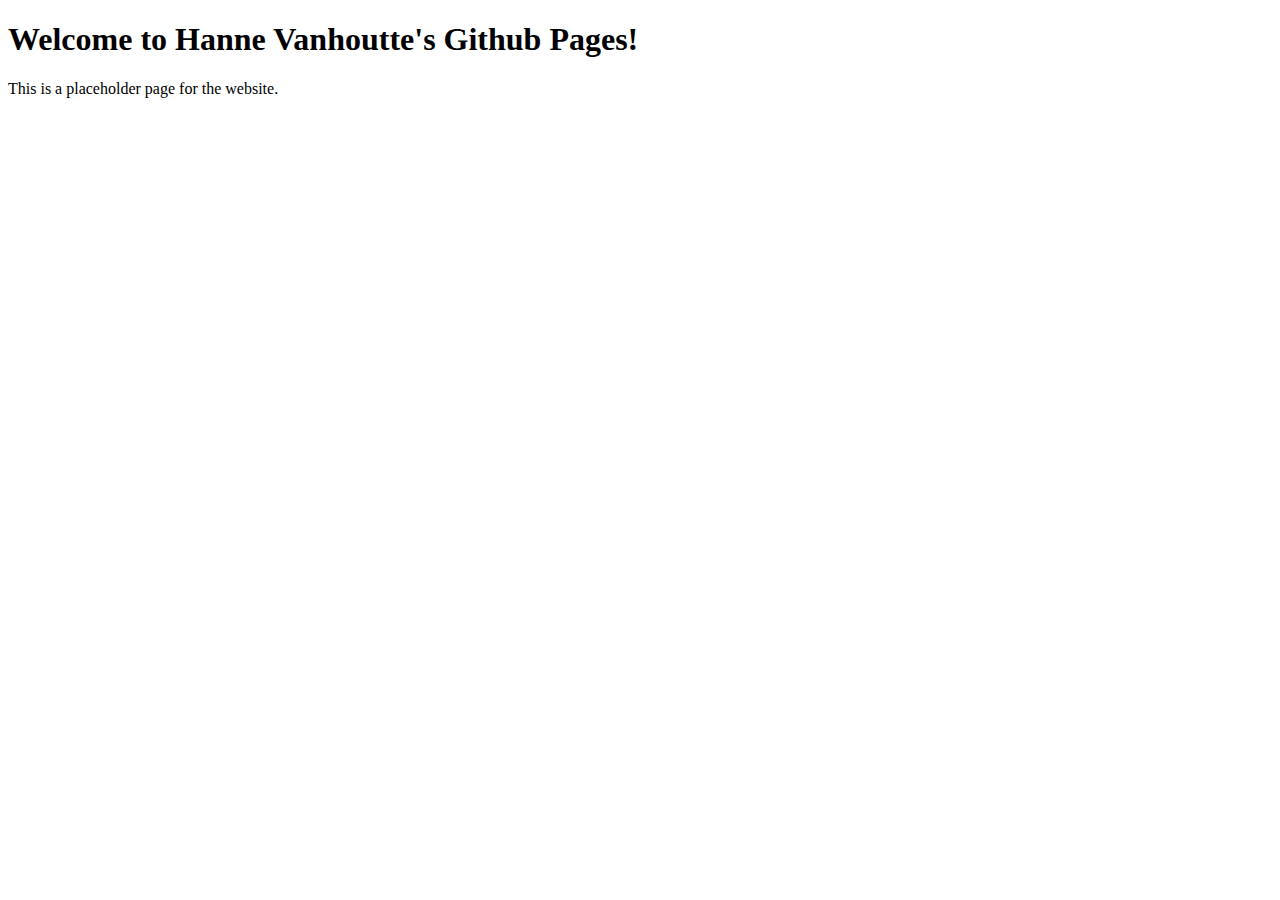
<file: index.html>
<!DOCTYPE html>
<html lang="en">
<head>
    <meta charset="UTF-8">
    <meta name="viewport" content="width=device-width, initial-scale=1.0">
    <title>Hanne Vanhoutte -  Github Pages</title>
</head>
<body>
    <h1>Welcome to Hanne Vanhoutte's Github Pages!</h1>
    <p>This is a placeholder page for the website.</p>
</body>
</html>
</file>
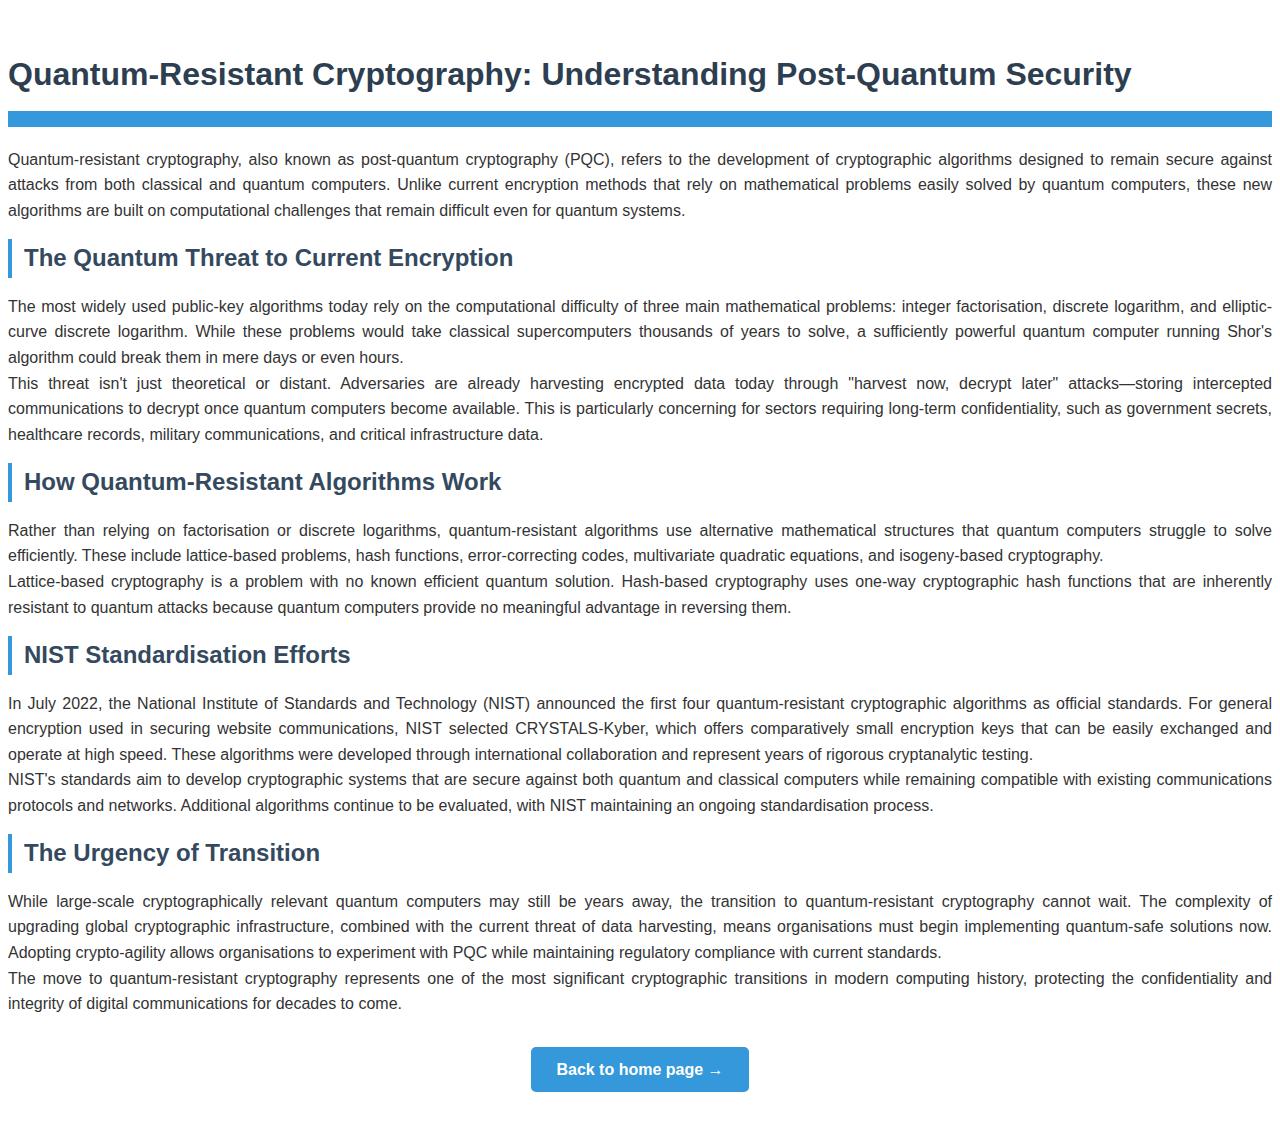
<file: blog.html>
<!DOCTYPE html>
<html lang="en">
<head>
    <meta charset="UTF-8">
    <meta name="viewport" content="width=device-width, initial-scale=1.0">
    <title>Hanne Vanhoutte -  Github Pages</title>
    <link rel="stylesheet" href="style.css">
</head>
<body>
<section>
  <h1>Quantum-Resistant Cryptography: Understanding Post-Quantum Security</h1>

  <p>
    Quantum-resistant cryptography, also known as post-quantum cryptography (PQC), refers to the development of cryptographic algorithms designed to remain secure against attacks from both classical and quantum computers. Unlike current encryption methods that rely on mathematical problems easily solved by quantum computers, these new algorithms are built on computational challenges that remain difficult even for quantum systems.<br>
  </p>

  <h2>The Quantum Threat to Current Encryption</h2>
  <p>
    The most widely used public-key algorithms today rely on the computational difficulty of three main mathematical problems: integer factorisation, discrete logarithm, and elliptic-curve discrete logarithm. While these problems would take classical supercomputers thousands of years to solve, a sufficiently powerful quantum computer running Shor's algorithm could break them in mere days or even hours.<br>
    This threat isn't just theoretical or distant. Adversaries are already harvesting encrypted data today through "harvest now, decrypt later" attacks—storing intercepted communications to decrypt once quantum computers become available. This is particularly concerning for sectors requiring long-term confidentiality, such as government secrets, healthcare records, military communications, and critical infrastructure data.
  </p>

  <h2>How Quantum-Resistant Algorithms Work</h2>
  <p>
    Rather than relying on factorisation or discrete logarithms, quantum-resistant algorithms use alternative mathematical structures that quantum computers struggle to solve efficiently. These include lattice-based problems, hash functions, error-correcting codes, multivariate quadratic equations, and isogeny-based cryptography.<br>
    Lattice-based cryptography is a problem with no known efficient quantum solution. Hash-based cryptography uses one-way cryptographic hash functions that are inherently resistant to quantum attacks because quantum computers provide no meaningful advantage in reversing them.
  </p>

  <h2>NIST Standardisation Efforts</h2>
  <p>
    In July 2022, the National Institute of Standards and Technology (NIST) announced the first four quantum-resistant cryptographic algorithms as official standards. For general encryption used in securing website communications, NIST selected CRYSTALS-Kyber, which offers comparatively small encryption keys that can be easily exchanged and operate at high speed. These algorithms were developed through international collaboration and represent years of rigorous cryptanalytic testing.<br>
    NIST's standards aim to develop cryptographic systems that are secure against both quantum and classical computers while remaining compatible with existing communications protocols and networks. Additional algorithms continue to be evaluated, with NIST maintaining an ongoing standardisation process.
  </p>

  <h2>The Urgency of Transition</h2>
  <p>
    While large-scale cryptographically relevant quantum computers may still be years away, the transition to quantum-resistant cryptography cannot wait. The complexity of upgrading global cryptographic infrastructure, combined with the current threat of data harvesting, means organisations must begin implementing quantum-safe solutions now. Adopting crypto-agility allows organisations to experiment with PQC while maintaining regulatory compliance with current standards.<br>
    The move to quantum-resistant cryptography represents one of the most significant cryptographic transitions in modern computing history, protecting the confidentiality and integrity of digital communications for decades to come.
  </p>
    <p><a href="/index.html">Back to home page →</a></p>

</section>
</body>
</html>
</file>
<file: style.css>
body {
  font-family: 'Segoe UI', Tahoma, Geneva, Verdana, sans-serif;
  line-height: 1.6;
  color: #333;
}

h1 {
  color: #2c3e50;
  border-bottom: 1rem solid #3498db;
  padding-bottom: 10px;
  margin-bottom: 20px;
  font-size: 2em;
}

h2 {
  color: #34495e;
  margin-top: 1rem;
  margin-bottom: 1rem;
  font-size: 1.5em;
  border-left: 4px solid #3498db;
  padding-left: 12px;
}

/* Paragraph Styling */
p {
  margin-bottom: 15px;
  text-align: justify;
}

strong {
  color: #2c3e50;
  font-weight: 600;
}

/* Link Styling */
a {
  color: #3498db;
  text-decoration: none;
  transition: all 0.3s ease;
  border-bottom: 1px solid transparent;
}

a:hover {
  color: #2980b9;
  border-bottom: 1px solid #2980b9;
}

/* List Styling */
ul {
  list-style: none;
  padding-left: 0;
}

ul li {
  padding: 8px 0;
  padding-left: 25px;
  position: relative;
}

ul li:before {
  content: "▸";
  position: absolute;
  left: 0;
  color: #3498db;
  font-weight: bold;
}

/* Connect Section Links */
h2 + ul li a {
  font-size: 1.1em;
  font-weight: 500;
}

/* Blog Post List Styling */
section > ul > li {
  background: #f8f9fa;
  border-left: 4px solid #3498db;
  padding: 15px;
  margin-bottom: 15px;
  border-radius: 5px;
  transition: transform 0.2s ease, box-shadow 0.2s ease;
}

section > ul > li:hover {
  transform: translateX(5px);
  box-shadow: 0 4px 6px rgba(0, 0, 0, 0.1);
}

section > ul > li:before {
  content: none;
}

section > ul > li strong a {
  color: #2c3e50;
  font-size: 1.2em;
  border-bottom: none;
}

section > ul > li strong a:hover {
  color: #3498db;
}

section > ul > li small {
  color: #7f8c8d;
  font-style: italic;
}

section > ul > li p {
  margin-top: 10px;
  color: #555;
  text-align: left;
}

/* Section Styling */
section {
  padding: 20px 0;
}

/* View All Posts Link */
section > p:last-child {
  text-align: center;
  margin-top: 30px;
}

section > p:last-child a {
  background: #3498db;
  color: white;
  padding: 10px 25px;
  border-radius: 5px;
  border: none;
  font-weight: 600;
  display: inline-block;
  transition: background 0.3s ease;
}

section > p:last-child a:hover {
  background: #2980b9;
  transform: translateY(-2px);
  box-shadow: 0 4px 8px rgba(0, 0, 0, 0.2);
}

/* Responsive Design */
@media (max-width: 768px) {
  h1 {
    font-size: 1.5em;
  }
  
  h2 {
    font-size: 1.2em;
  }
  
  section > ul > li {
    padding: 12px;
  }
}
</file>
